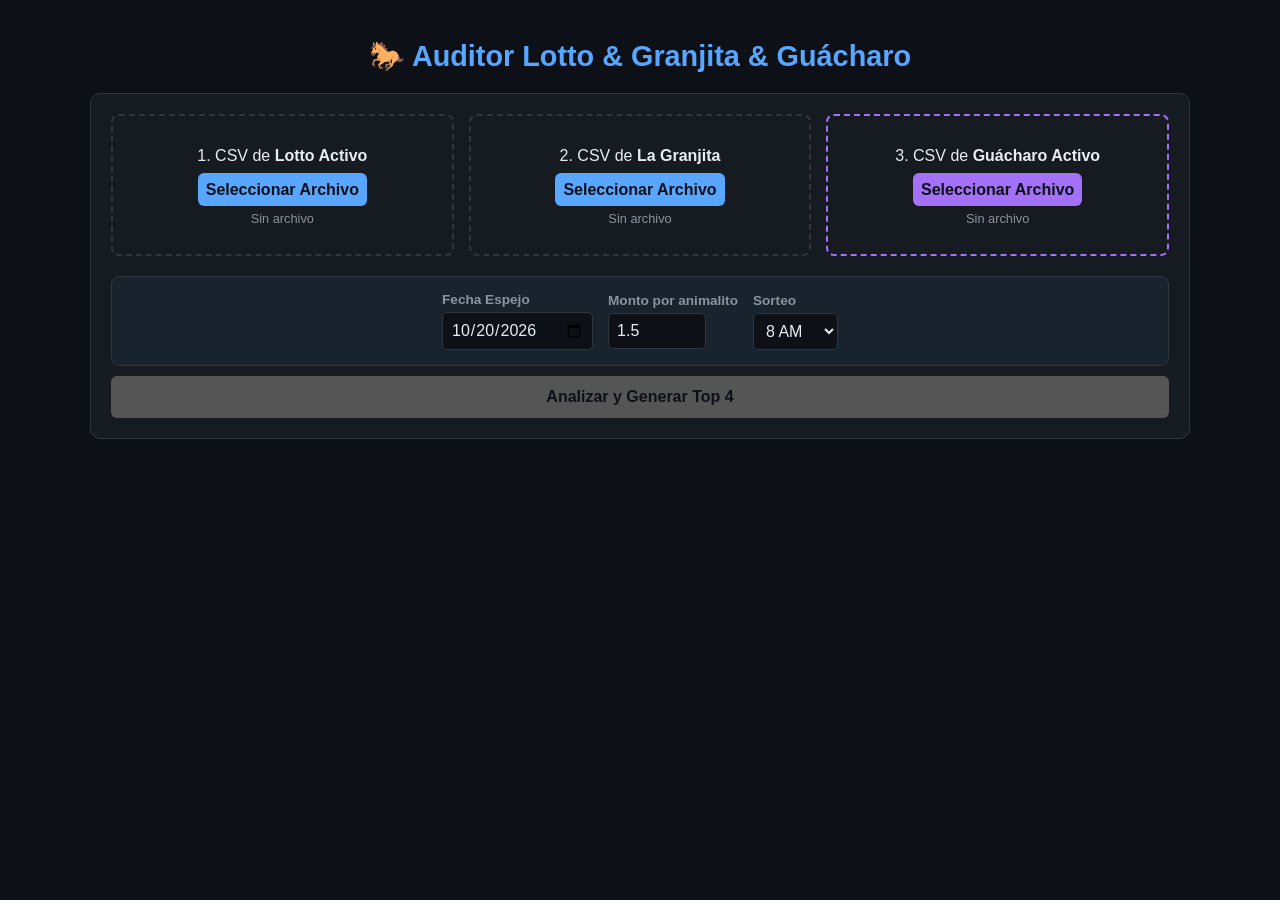
<file: index.html>
<!DOCTYPE html>
<html lang="es">
<head>
<meta charset="UTF-8">
<meta name="viewport" content="width=device-width, initial-scale=1.0">
<title>Analizador Lotto & Granjita & Guácharo</title>
<style>
:root{--bg:#0d1117;--panel:#161b22;--border:#30363d;--text:#e6edf3;--accent:#58a6ff;--green:#3fb950;--gold:#d29922;--purple:#a371f7;--red:#f85149}
body{font-family:'Segoe UI',Tahoma,Geneva,Verdana,sans-serif;background-color:var(--bg);color:var(--text);margin:0;padding:20px}
.container{max-width:1100px;margin:0 auto}
h1{text-align:center;color:var(--accent);font-size:1.8rem}
.panel{background:var(--panel);border:1px solid var(--border);border-radius:10px;padding:20px;margin-bottom:20px}
.upload-group{display:flex;gap:15px;flex-wrap:wrap}
.upload-box{flex:1;min-width:200px;border:2px dashed var(--border);padding:15px;border-radius:8px;text-align:center}
input[type="file"]{display:none}
.btn{background:var(--accent);color:#0d1117;border:none;padding:12px 20px;border-radius:6px;cursor:pointer;font-weight:bold;margin-top:10px;width:100%;font-size:16px}
.btn:hover{opacity:.9}
.btn:disabled{background:#555;cursor:not-allowed}
.btn-whatsapp{background:#25D366;color:white;margin-top:15px}
.btn-jaladera{background:var(--gold);color:#0d1117}
.settings-group{display:flex;gap:15px;margin-top:20px;justify-content:center;align-items:center;flex-wrap:wrap;background:rgba(88,166,255,.05);padding:15px;border-radius:8px;border:1px solid var(--border)}
.setting-item{display:flex;flex-direction:column;align-items:flex-start;gap:5px}
.setting-item label{font-size:.85rem;color:#8b949e;font-weight:bold}
input[type="date"],input[type="number"],select{padding:8px;border-radius:5px;border:1px solid var(--border);background:var(--bg);color:var(--text);font-size:16px;font-family:inherit}
input[type="number"]{width:80px}
.jaladera-group{display:flex;gap:15px;margin-top:15px;justify-content:center;align-items:center;flex-wrap:wrap;background:rgba(210,153,34,.08);padding:15px;border-radius:8px;border:1px solid var(--gold)}
.results-grid{display:grid;grid-template-columns:repeat(3,1fr);gap:20px;margin-top:20px}
@media(max-width:800px){.results-grid{grid-template-columns:1fr}}
.card{background:var(--panel);border:1px solid var(--border);border-radius:8px;padding:15px;text-align:center}
.card h3{margin-top:0;color:var(--accent)}
.card.guacharo h3{color:var(--purple)}
.card.guacharo{border-color:var(--purple)}
.top-num{font-size:2rem;font-weight:bold;color:var(--green);margin:5px 0}
.animal-name{font-size:1.1rem;color:var(--text)}
.freq{font-size:.9rem;color:#8b949e}
.oro-box{grid-column:1/-1;background:rgba(210,153,34,.1);border:2px solid var(--gold);text-align:center;padding:20px;border-radius:10px;margin-top:20px}
.oro-box h2{color:var(--gold);margin-top:0}
.oro-sub{color:#8b949e;font-size:.9rem;margin-bottom:15px}
.filtro-box{background:rgba(63,185,80,.08);border:2px solid var(--green);text-align:center;padding:20px;border-radius:10px;margin-top:20px}
.filtro-box h2{color:var(--green);margin-top:0}
.filtro-sub{color:#8b949e;font-size:.9rem;margin-bottom:15px}
.chip{display:inline-block;background:var(--panel);border:1px solid var(--border);padding:8px 12px;border-radius:20px;margin:4px;font-size:.9rem}
.chip.match{border-color:var(--green);background:rgba(63,185,80,.15);font-weight:bold}
.hidden{display:none}
.error{color:var(--red);text-align:center;margin-top:10px;font-weight:bold}
.toast{position:fixed;bottom:20px;left:50%;transform:translateX(-50%);background:var(--green);color:white;padding:12px 24px;border-radius:30px;font-weight:bold;opacity:0;transition:opacity .3s;pointer-events:none;box-shadow:0 4px 12px rgba(0,0,0,.5)}
.toast.show{opacity:1}
</style>
</head>
<body>
<div class="container">
<h1>🐎 Auditor Lotto & Granjita & Guácharo</h1>
<div class="panel">
<div class="upload-group">
<div class="upload-box">
<p>1. CSV de <b>Lotto Activo</b></p>
<label for="lottoFile" class="btn" style="padding:8px">Seleccionar Archivo</label>
<input type="file" id="lottoFile" accept=".csv">
<p id="lottoStatus" style="font-size:.8rem;color:#8b949e">Sin archivo</p>
</div>
<div class="upload-box">
<p>2. CSV de <b>La Granjita</b></p>
<label for="granjitaFile" class="btn" style="padding:8px">Seleccionar Archivo</label>
<input type="file" id="granjitaFile" accept=".csv">
<p id="granjitaStatus" style="font-size:.8rem;color:#8b949e">Sin archivo</p>
</div>
<div class="upload-box" style="border-color:var(--purple)">
<p>3. CSV de <b>Guácharo Activo</b></p>
<label for="guacharoFile" class="btn" style="padding:8px;background:var(--purple)">Seleccionar Archivo</label>
<input type="file" id="guacharoFile" accept=".csv">
<p id="guacharoStatus" style="font-size:.8rem;color:#8b949e">Sin archivo</p>
</div>
</div>
<div class="settings-group">
<div class="setting-item">
<label>Fecha Espejo</label>
<input type="date" id="mirrorDate" value="2026-10-20">
</div>
<div class="setting-item">
<label>Monto por animalito</label>
<input type="number" id="montoApuesta" value="1.5" step="0.1" min="0.1">
</div>
<div class="setting-item">
<label>Sorteo</label>
<select id="horaSorteo">
<option value="8 AM">8 AM</option>
<option value="9 AM">9 AM</option>
<option value="10 AM">10 AM</option>
<option value="11 AM">11 AM</option>
<option value="12 PM">12 PM</option>
<option value="1 PM">1 PM</option>
<option value="2 PM">2 PM</option>
<option value="3 PM">3 PM</option>
<option value="4 PM">4 PM</option>
<option value="5 PM">5 PM</option>
<option value="6 PM">6 PM</option>
<option value="7 PM">7 PM</option>
</select>
</div>
</div>
<button class="btn" id="analyzeBtn" disabled>Analizar y Generar Top 4</button>
<p id="errorMsg" class="error hidden"></p>
<div class="jaladera-group hidden" id="jaladeraPanel">
<div class="setting-item" style="min-width:220px">
<label>🎯 Animalito que salió en el sorteo actual</label>
<select id="animalActual"></select>
</div>
<button class="btn btn-jaladera" id="applyJaladeraBtn" style="width:auto;margin-top:0">Aplicar Jaladera</button>
</div>
</div>
<div id="results" class="hidden">
<div class="results-grid">
<div class="card">
<h3>Top 4 Lotto Activo</h3>
<div id="lottoTop4"></div>
</div>
<div class="card">
<h3>Top 4 La Granjita</h3>
<div id="granjitaTop4"></div>
</div>
<div class="card guacharo">
<h3>Top 4 Guácharo Activo</h3>
<div id="guacharoTop4"></div>
</div>
</div>
<div class="oro-box">
<h2>✨ Candidatos Oro ✨</h2>
<p class="oro-sub">Coincidencias en los Top 4 de Lotto y Granjita. En morado: además coincide con el Top Guácharo.</p>
<div id="goldCandidates" style="display:flex;justify-content:center;gap:20px;flex-wrap:wrap"></div>
</div>
<div class="filtro-box hidden" id="filtroBox">
<h2>🎯 Filtrados por Jaladera</h2>
<p class="filtro-sub" id="filtroSub"></p>
<div id="filtroChips" style="display:flex;justify-content:center;gap:8px;flex-wrap:wrap"></div>
</div>
<button class="btn btn-whatsapp" id="waBtn">📱 Generar Jugada para WhatsApp</button>
</div>
</div>
<div id="toast" class="toast">¡Copiado al portapapeles!</div>
<script>
const ANIMALES_BASE={"0":"Delfín","00":"Ballena","01":"Carnero","02":"Toro","03":"Ciempiés","04":"Alacrán","05":"León","06":"Rana","07":"Perico","08":"Ratón","09":"Águila","10":"Tigre","11":"Gato","12":"Caballo","13":"Mono","14":"Paloma","15":"Zorro","16":"Oso","17":"Pavo","18":"Burro","19":"Chivo","20":"Cochino","21":"Gallo","22":"Camello","23":"Cebra","24":"Iguana","25":"Gallina","26":"Vaca","27":"Perro","28":"Zamuro","29":"Elefante","30":"Caimán","31":"Lapa","32":"Ardilla","33":"Pescado","34":"Venado","35":"Jirafa","36":"Culebra"};
const ANIMALES_GUACHARO={"0":"Delfín","00":"Ballena","01":"Carnero","02":"Toro","03":"Ciempiés","04":"Alacrán","05":"León","06":"Rana","07":"Perico","08":"Ratón","09":"Águila","10":"Tigre","11":"Gato","12":"Caballo","13":"Mono","14":"Paloma","15":"Zorro","16":"Oso","17":"Pavo","18":"Burro","19":"Chivo","20":"Cochino","21":"Gallo","22":"Camello","23":"Cebra","24":"Iguana","25":"Gallina","26":"Vaca","27":"Perro","28":"Zamuro","29":"Elefante","30":"Caimán","31":"Lapa","32":"Ardilla","33":"Pescado","34":"Venado","35":"Jirafa","36":"Culebra","37":"Tortuga","38":"Búfalo","39":"Lechuza","40":"Avispa","41":"Canguro","42":"Tucán","43":"Mariposa","44":"Chigüire","45":"Garza","46":"Puma","47":"Pavo Real","48":"Puercoespín","49":"Pereza","50":"Canario","51":"Pelícano","52":"Pulpo","53":"Caracol","54":"Grillo","55":"Oso Hormiguero","56":"Tiburón","57":"Pato","58":"Hormiga","59":"Pantera","60":"Camaleón","61":"Panda","62":"Cachicamo","63":"Cangrejo","64":"Gavilán","65":"Araña","66":"Lobo","67":"Avestruz","68":"Jaguar","69":"Conejo","70":"Bisonte","71":"Guacamaya","72":"Gorila","73":"Hipopótamo","74":"Turpial","75":"Guácharo"};
const JALADERA={"0":["16","33","00"],"00":["0","30","24","33","27"],"01":["01","10"],"02":["08","26","22","27","34","12"],"03":["03","04","30","35"],"04":["32","33","12","25","36"],"05":["10","11","29","12","21","07"],"06":["36","24","27","34","12"],"07":["12","21","05","27","17","33","28"],"08":["11","29","05","15"],"09":["08","12","36","13","06"],"10":["23","32","01","19","34","13","29","18"],"11":["27","08","10","05"],"12":["07","14","23","05","21","33","18","02"],"13":["31","08","10","14","19"],"14":["06","18","35","12","24","28"],"15":["12","21","05","07","08","18"],"16":["16","31","12","04","34","11","19"],"17":["26","31","20","16","21","33","28","25"],"18":["14","10","07","27","06"],"19":["05","13","30","17","34","02","16"],"20":["08","26","31","17","36"],"21":["25","12","05","15"],"22":["29","19","01","23"],"23":["10","12","22"],"24":["24","36"],"25":["21","02","03","24","04","27","28"],"26":["02","06","08","12"],"27":["17","11","06","08","15","30"],"28":["14","25","17","07"],"29":["08","16","17"],"30":["24","03","25","21","12","06","14","36"],"31":["13","32","16","05"],"32":["04","20","21"],"33":["0","00","16","18","07","13","08"],"34":["16","18","10","02","19","30"],"35":["14","07","15"],"36":["36","24","19","08","15","33"]};
let lottoData=[],granjitaData=[],guacharoData=[];
let currentTopLotto=[],currentTopGranjita=[],currentTopGuacharo=[],currentFiltrados=[];
document.getElementById('lottoFile').addEventListener('change',e=>readCSV(e.target.files[0],'lotto'));
document.getElementById('granjitaFile').addEventListener('change',e=>readCSV(e.target.files[0],'granjita'));
document.getElementById('guacharoFile').addEventListener('change',e=>readCSV(e.target.files[0],'guacharo'));
function normalizarNumero(raw){raw=String(raw).trim();if(raw==='0'||raw==='00')return raw;if(/^\d+$/.test(raw))return raw.padStart(2,'0');return null}
function readCSV(file,type){if(!file)return;const reader=new FileReader();reader.onload=(e)=>{const text=e.target.result.replace(/\r/g,'');const sep=(text.includes(';')&&!text.includes(','))?';':',';const lines=text.split('\n');const parsed=[];let descartadas=0;for(let i=1;i<lines.length;i++){const line=lines[i].trim();if(!line)continue;const parts=line.split(sep).map(p=>p.trim().replace(/^"|"$/g,''));if(parts.length<3){descartadas++;continue}const fecha=parts[0],hora=parts[1];const num=normalizarNumero(parts[2]);if(!fecha||!hora||num===null){descartadas++;continue}parsed.push({fecha,hora,numero:num})}console.log(`[${type}] leídas: ${parsed.length}, descartadas: ${descartadas}`);const statusEl=document.getElementById(type+'Status');statusEl.innerText=`✅ ${parsed.length} registros (descartadas: ${descartadas})`;statusEl.style.color='#3fb950';if(type==='lotto')lottoData=parsed;else if(type==='granjita')granjitaData=parsed;else guacharoData=parsed;if(lottoData.length&&granjitaData.length&&guacharoData.length){document.getElementById('analyzeBtn').disabled=false}};reader.readAsText(file)}
function poblarSelectorAnimalActual(){const sel=document.getElementById('animalActual');sel.innerHTML='';const claves=["0","00",...Array.from({length:36},(_,i)=>String(i+1).padStart(2,'0'))];claves.forEach(k=>{const opt=document.createElement('option');opt.value=k;opt.textContent=`${k} - ${ANIMALES_BASE[k]}`;sel.appendChild(opt)})}
document.getElementById('analyzeBtn').addEventListener('click',()=>{const mirrorDate=document.getElementById('mirrorDate').value;if(!mirrorDate){alert("Selecciona una fecha espejo");return}const freqLotto=getFrequencies(lottoData);const freqGranjita=getFrequencies(granjitaData);const freqGuacharo=getFrequencies(guacharoData);const mirrorLotto=getMirrorNumbers(lottoData,mirrorDate);const mirrorGranjita=getMirrorNumbers(granjitaData,mirrorDate);const mirrorGuacharo=getMirrorNumbers(guacharoData,mirrorDate);if(!mirrorLotto.length||!mirrorGranjita.length||!mirrorGuacharo.length){const err=document.getElementById('errorMsg');err.innerText="No hay datos para la fecha seleccionada en una o más loterías.";err.classList.remove('hidden');return}document.getElementById('errorMsg').classList.add('hidden');currentTopLotto=rankNumbers(mirrorLotto,freqLotto).slice(0,4);currentTopGranjita=rankNumbers(mirrorGranjita,freqGranjita).slice(0,4);currentTopGuacharo=rankNumbers(mirrorGuacharo,freqGuacharo).slice(0,4);const goldBase=currentTopLotto.filter(n=>currentTopGranjita.includes(n));const goldCruzado=goldBase.filter(n=>currentTopGuacharo.includes(n));renderTop(currentTopLotto,freqLotto,'lottoTop4',ANIMALES_BASE);renderTop(currentTopGranjita,freqGranjita,'granjitaTop4',ANIMALES_BASE);renderTop(currentTopGuacharo,freqGuacharo,'guacharoTop4',ANIMALES_GUACHARO);renderGold(goldBase,goldCruzado);document.getElementById('results').classList.remove('hidden');document.getElementById('jaladeraPanel').classList.remove('hidden');document.getElementById('filtroBox').classList.add('hidden');currentFiltrados=[]});
document.getElementById('applyJaladeraBtn').addEventListener('click',()=>{const actual=document.getElementById('animalActual').value;const jala=JALADERA[actual]||[];const matchLotto=currentTopLotto.filter(n=>jala.includes(n));const matchGranjita=currentTopGranjita.filter(n=>jala.includes(n));const unidos=Array.from(new Set([...matchLotto,...matchGranjita]));currentFiltrados=unidos;const box=document.getElementById('filtroBox');const sub=document.getElementById('filtroSub');const chips=document.getElementById('filtroChips');chips.innerHTML='';if(!jala.length){sub.textContent=`No hay jaladera registrada para ${ANIMALES_BASE[actual]} (${actual}).`;box.classList.remove('hidden');return}sub.innerHTML=`Salió <b>${ANIMALES_BASE[actual]} (${actual})</b>. Jala: ${jala.map(n=>`${ANIMALES_BASE[n]||'?'} (${n})`).join(', ')}.`;if(unidos.length===0){const p=document.createElement('p');p.style.color='var(--red)';p.style.fontWeight='bold';p.textContent='❌ Ninguno de los que jala coincide con el Top 4 de Lotto/Granjita.';chips.appendChild(p)}else{unidos.forEach(n=>{const chip=document.createElement('span');const origen=[];if(matchLotto.includes(n))origen.push('Lotto');if(matchGranjita.includes(n))origen.push('Granjita');chip.className='chip match';chip.textContent=`${ANIMALES_BASE[n]} (${n}) — ${origen.join(' + ')}`;chips.appendChild(chip)})}box.classList.remove('hidden')});
function getFrequencies(data){const freq={};data.forEach(row=>{freq[row.numero]=(freq[row.numero]||0)+1});return freq}
function getMirrorNumbers(data,date){const nums=new Set();data.forEach(row=>{if(row.fecha===date)nums.add(row.numero)});return Array.from(nums)}
function rankNumbers(arr,frequencies){return arr.sort((a,b)=>{const fa=frequencies[a]||0;const fb=frequencies[b]||0;if(fb!==fa)return fb-fa;return Number(b)-Number(a)})}
function renderTop(numbers,frequencies,containerId,dict){const container=document.getElementById(containerId);container.innerHTML='';numbers.forEach(num=>{const div=document.createElement('div');div.style.marginBottom='15px';div.innerHTML=`<div class="top-num">${num}</div><div class="animal-name">${dict[num]||'Desconocido'}</div><div class="freq">Frecuencia: ${frequencies[num]} veces</div>`;container.appendChild(div)})}
function renderGold(goldBase,goldCruzado){const container=document.getElementById('goldCandidates');container.innerHTML='';if(!goldBase.length){container.innerHTML='<p>No hubo coincidencias entre Lotto y Granjita.</p>';return}goldBase.forEach(num=>{const esCruzado=goldCruzado.includes(num);const div=document.createElement('div');div.style.background='var(--panel)';div.style.padding='15px';div.style.borderRadius='8px';div.style.minWidth='120px';div.style.border=`1px solid ${esCruzado?'var(--purple)':'var(--gold)'}`;div.innerHTML=`<div style="font-size:2rem;color:${esCruzado?'var(--purple)':'var(--gold)'};font-weight:bold;">${num}</div><div style="font-weight:bold;">${ANIMALES_BASE[num]||'Desconocido'}</div>${esCruzado?'<div style="font-size:.75rem;color:var(--purple);margin-top:4px;">🟣 Oro cruzado con Guácharo</div>':''}`;container.appendChild(div)})}
document.getElementById('waBtn').addEventListener('click',()=>{const monto=document.getElementById('montoApuesta').value;const hora=document.getElementById('horaSorteo').value;let mensaje=`Sorteo de las ${hora},\n\n`;if(currentTopLotto.length){mensaje+="*Lotto Activo:*\n";currentTopLotto.forEach(num=>{mensaje+=`• ${ANIMALES_BASE[num]} (${num})\n`});mensaje+=`Monto: ${monto} c/u\n\n`}if(currentTopGranjita.length){mensaje+="*La Granjita:*\n";currentTopGranjita.forEach(num=>{mensaje+=`• ${ANIMALES_BASE[num]} (${num})\n`});mensaje+=`Monto: ${monto} c/u\n\n`}if(currentTopGuacharo.length){mensaje+="*Guácharo Activo:*\n";currentTopGuacharo.forEach(num=>{mensaje+=`• ${ANIMALES_GUACHARO[num]} (${num})\n`});mensaje+=`Monto: ${monto} c/u\n\n`}if(currentFiltrados.length){mensaje+="*🎯 Filtrados por Jaladera:*\n";currentFiltrados.forEach(num=>{mensaje+=`• ${ANIMALES_BASE[num]} (${num})\n`});mensaje+=`Monto: ${monto} c/u`}navigator.clipboard.writeText(mensaje.trim()).then(()=>{const toast=document.getElementById('toast');toast.classList.add('show');setTimeout(()=>toast.classList.remove('show'),2500)}).catch(()=>{alert("Error al copiar. Aquí tienes el texto para copiar manualmente:\n\n"+mensaje)})});
poblarSelectorAnimalActual();
</script>
</body>
</html>
</file>
